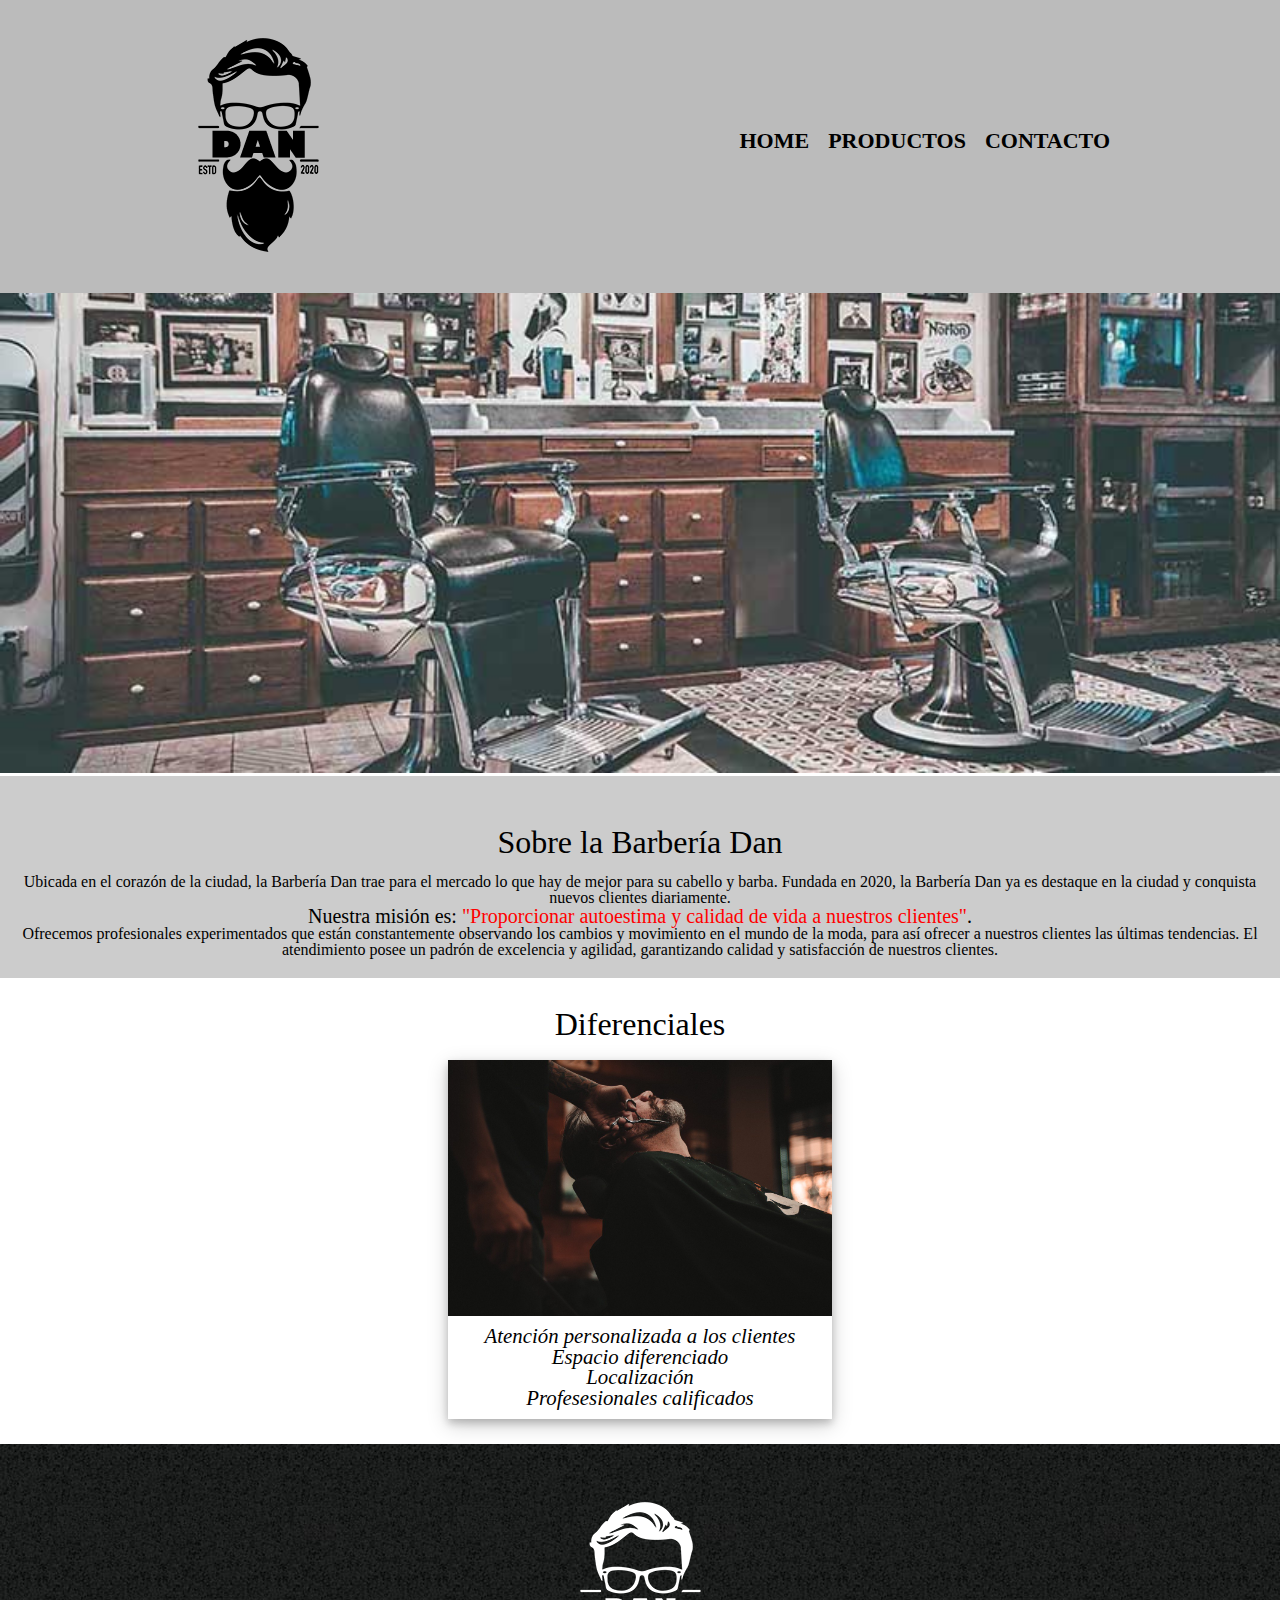
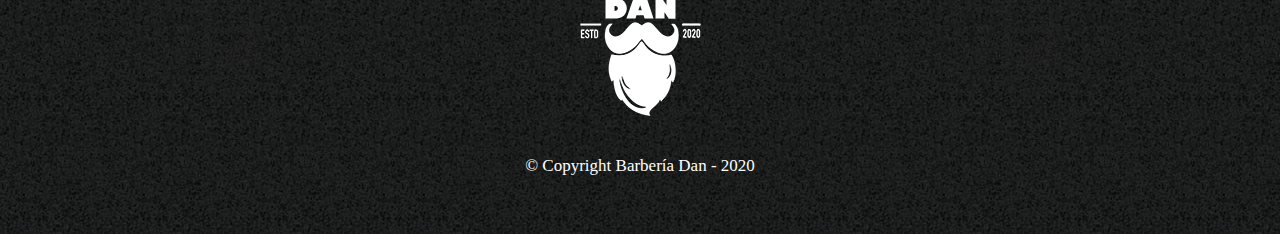
<file: index.html>
<!DOCTYPE html>

<html lang="es">
    
    <head>

        <meta charset="UTF-8"> 
        <title>Barbería Dan</title>
        <link rel="stylesheet" href="reset.css">
        <link rel="stylesheet" href="style-home.css">
    
    </head>

    <body>

        <header>
            <div class="caja">
                <h1><img src="logo.png"></h1>
                <nav>
                    <ul>
                        <li><a href="index.html">Home</a></li>
                        <li><a href="productos.html">Productos</a></li>
                        <li><a href="contacto.html">Contacto</a></li>
                    </ul>
                </nav>
            </div>
        </header>

        <img id="banner" src="banner.jpg">
        
        <div class="principal">

            <h2 class="titulo-centralizado">Sobre la Barbería Dan</h2>
            <br>
            <p>Ubicada en el corazón de la ciudad, la <strong>Barbería Dan</strong> trae para el mercado lo que hay de mejor para su cabello y barba. Fundada en 2020, la Barbería Dan ya es destaque en la ciudad y conquista nuevos clientes diariamente.</p>

            <p id="mision"><em>Nuestra misión es: <strong>"Proporcionar autoestima y calidad de vida a nuestros clientes"</strong>.</em></p>

            <p>Ofrecemos profesionales experimentados que están constantemente observando los cambios y movimiento en el mundo de la moda, para así ofrecer a nuestros clientes las últimas tendencias. El atendimiento posee un padrón de excelencia y agilidad, garantizando calidad y satisfacción de nuestros clientes.</p> 

        </div>

        <h3 class="titulo-centralizado">Diferenciales</h3>
        <div class="diferenciales">                   
            <div class="imagen-diferenciales">
                <img src="diferenciales.jpg" class="imagenDiferenciales">
            <div class="container">
                <p>
                    <ul>
                    <li class="items">Atención personalizada a los clientes</li>
                    <li class="items">Espacio diferenciado</li>
                    <li class="items">Localización</li>
                    <li class="items">Profesesionales calificados</li>
                </ul>
            </p>
            </div>
            </div>
            

        </div>
        
        <footer>
            <img src="logo-blanco.png">
            <p class="copyright">&copy Copyright Barbería Dan - 2020</p>
        </footer>
    </body>
</html>
</file>
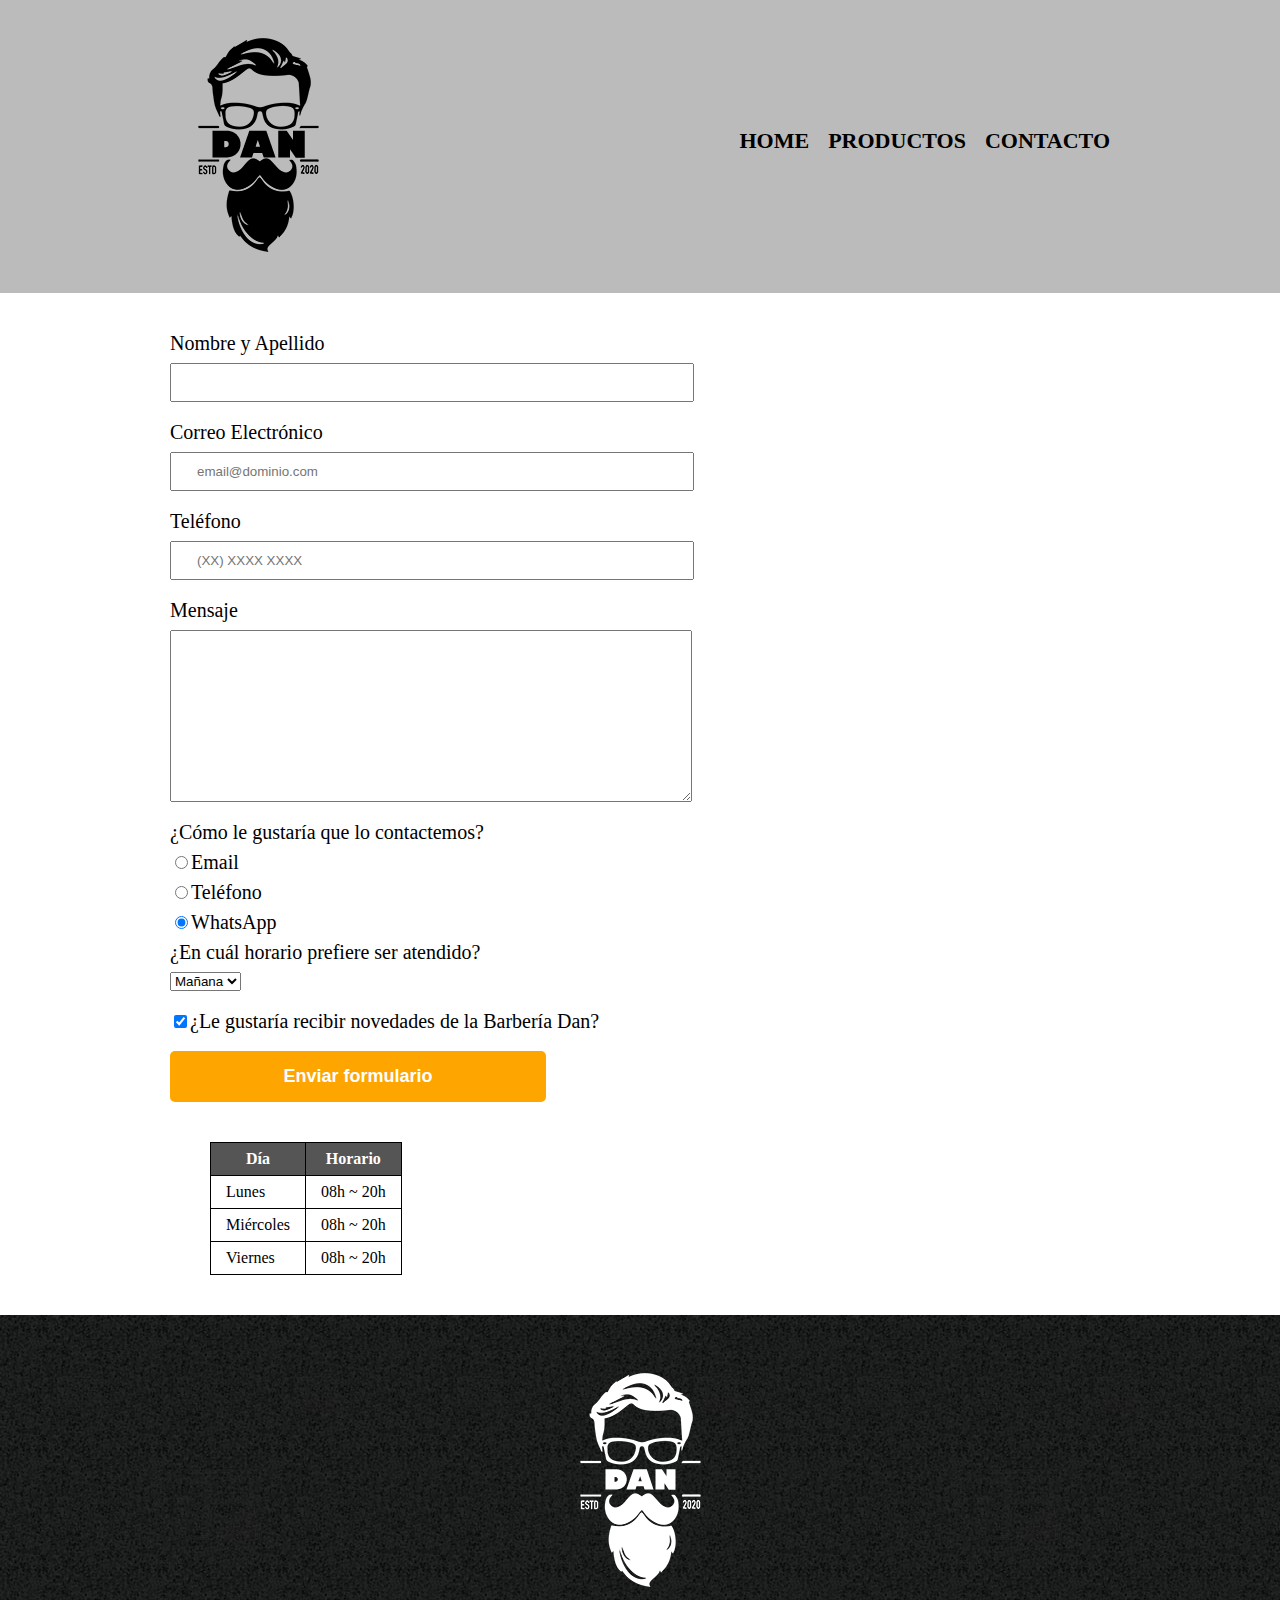
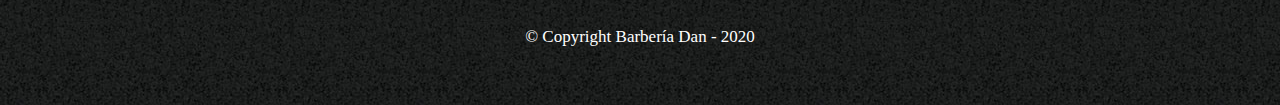
<file: contacto.html>
<!DOCTYPE html>

<html>
    <head>
        <meta charset="UTF-8">
        <title>Contacto - Barbería Dan</title>
        <link rel="stylesheet" href="reset.css">
        <link rel="stylesheet" href="style.css">
    </head>
    <body>
        <header>
            <div class="caja">
                <h1><img src="logo.png" alt="Logo de la Barbería Dan"></h1>
                <nav>
                    <ul>
                        <li><a href="index.html">Home</a></li>
                        <li><a href="productos.html">Productos</a></li>
                        <li><a href="contacto.html">Contacto</a></li>
                    </ul>
                </nav>
            </div>
        </header>
        <main>
            <form>
                <label for="nombreapellido">Nombre y Apellido</label>
                <input type="text" id="nombreapellido" class="input-padron" required>

                <label for="correoelectronico">Correo Electrónico</label>
                <input type="email" id="correoelectronico" class="input-padron" required placeholder="email@dominio.com">

                <label for="telefono">Teléfono</label>
                <input type="tel" id="telefono" class="input-padron" required placeholder="(XX) XXXX XXXX">

                <label for="mensaje">Mensaje</label>
                <textarea cols="70" rows="10" id="mensaje" class="input-padron" required></textarea>
                
                <fieldset>
                    <legend>¿Cómo le gustaría que lo contactemos?</legend>

                    <label for="radio-email"><input type="radio" name="contacto" value="email" id="radio-email">Email</label>
                    
                    <label for="radio-telefono"><input type="radio" name="contacto" value="telefono" id="radio-telefono">Teléfono</label>
                    
                    <label for="radio-whatsapp"><input type="radio" name="contacto" value="whatsapp" id="radio-whatsapp" checked>WhatsApp</label>
                    
                </fieldset>
               
                <fieldset>
                    <legend>¿En cuál horario prefiere ser atendido?</legend>
                    <select>
                        <option>Mañana</option>
                        <option>Tarde</option>
                        <option>Noche</option>
                    </select>
                </fieldset>
                
                <label class="checkbox"><input type="checkbox" checked>¿Le gustaría recibir novedades de la Barbería Dan?</label>                
                
                <input type="submit" value="Enviar formulario" class="enviar">

            </form>

            <table>
                <thead>
                    <tr>
                        <th>Día</th>
                        <th>Horario</th>
                    </tr>
                </thead>
                <tbody>
                    <tr>
                        <td>Lunes</td>
                        <td>08h ~ 20h</td>
                    </tr>
                    <tr>
                        <td>Miércoles</td>
                        <td>08h ~ 20h</td>
                    </tr>
                    <tr>
                        <td>Viernes</td>
                        <td>08h ~ 20h</td>
                    </tr>
                </tbody>
            </table>
        </main>
        <footer>
            <img src="logo-blanco.png"  alt="Logo de la Barbería Dan">
            <p class="copyright">&copy Copyright Barbería Dan - 2020</p>
        </footer>
    </body>
</html>
</file>
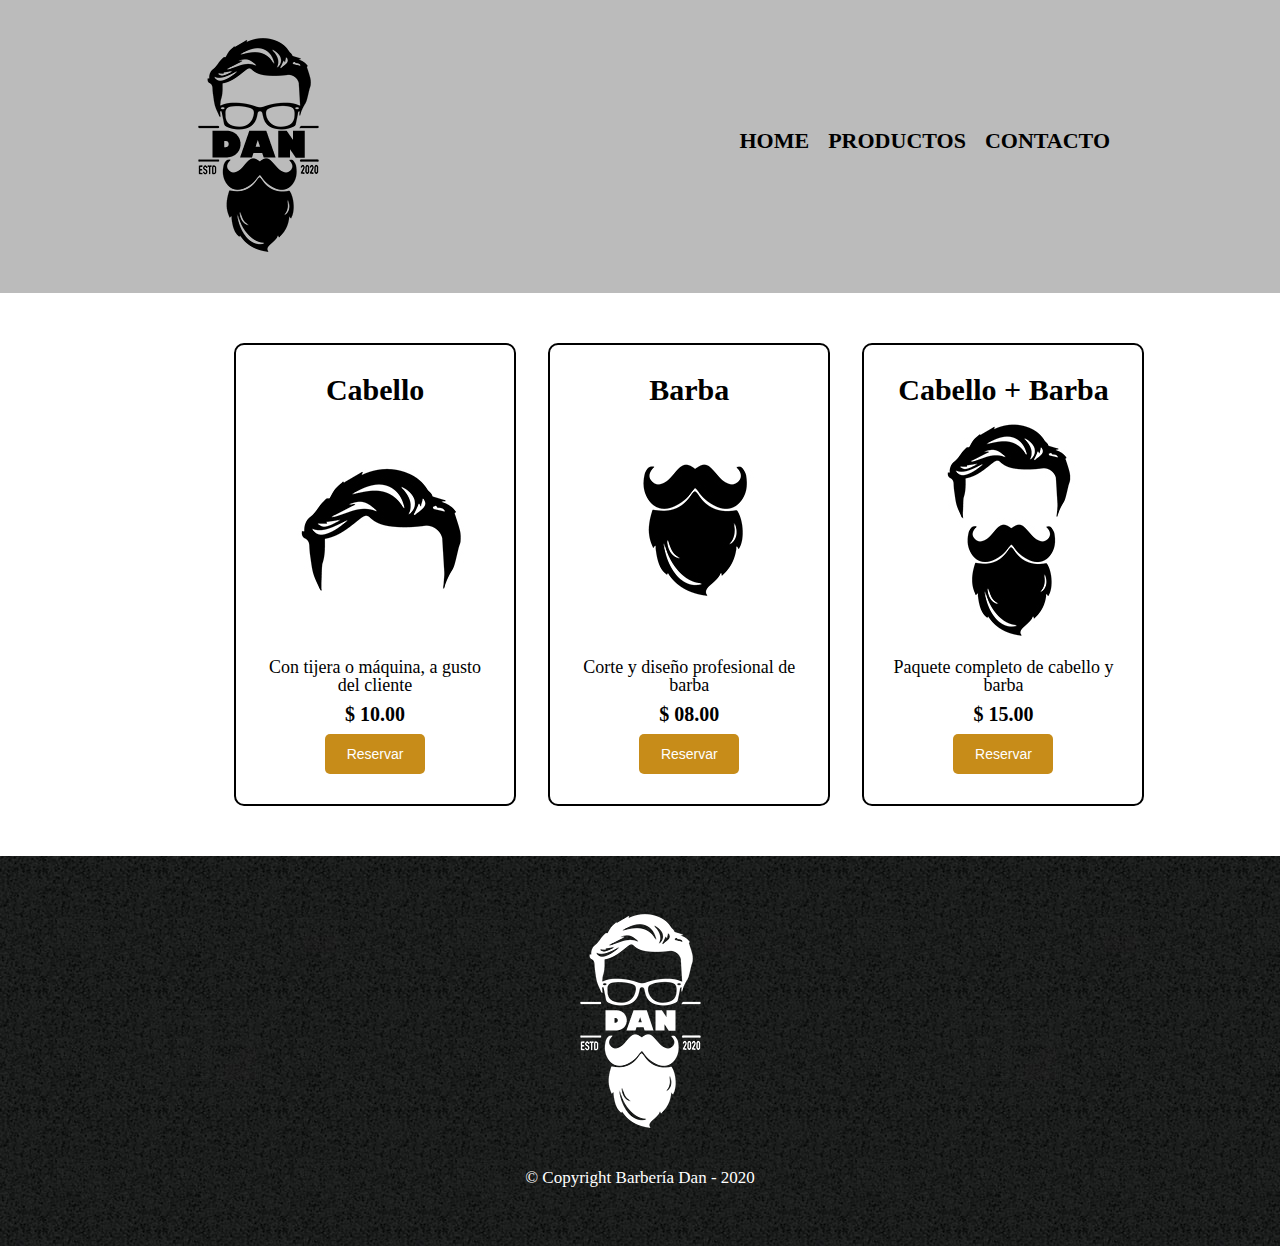
<file: productos.html>
<!DOCTYPE html>

<html>
    <head>
        <meta charset="UTF-8">
        <title>Productos - Barbería Dan</title>
        <link rel="stylesheet" href="reset.css">
        <link rel="stylesheet" href="style.css">
    </head>
    <body>
        <header>
            <div class="caja">
                <h1><img src="logo.png"></h1>
                <nav>
                    <ul>
                        <li><a href="index.html">Home</a></li>
                        <li><a href="productos.html">Productos</a></li>
                        <li><a href="contacto.html">Contacto</a></li>
                    </ul>
                </nav>
            </div>
        </header>

        <main>
            <ul class="productos">
                <li>
                    <h2>Cabello</h2>
                    <img src="cabello.jpg">
                    <p class="producto-descripcion">Con tijera o máquina, a gusto del cliente</p>
                    <p class="producto-precio">$ 10.00</p>
                    <button class="btn__reservar">
                        <a href="reservar.html" class="btn__enlace">Reservar</a>
                    </button>
                </li>
                <li>
                    <h2>Barba</h2>
                    <img src="barba.jpg">
                    <p class="producto-descripcion">Corte y diseño profesional de barba</p>
                    <p class="producto-precio">$ 08.00</p>
                    <button class="btn__reservar">
                        <a href="reservar.html" class="btn__enlace">Reservar</a>
                    </button>
                </li>
                <li>
                    <h2>Cabello + Barba</h2>
                    <img src="cabello+barba.jpg">
                    <p class="producto-descripcion">Paquete completo de cabello y barba</p>
                    <p class="producto-precio">$ 15.00</p>
                    <button class="btn__reservar">
                        <a href="reservar.html" class="btn__enlace">Reservar</a>
                    </button>
                </li>
            </ul>
        </main>

        <footer>
            <img src="logo-blanco.png">
            <p class="copyright">&copy Copyright Barbería Dan - 2020</p>
        </footer>
    </body>
</html>
</file>
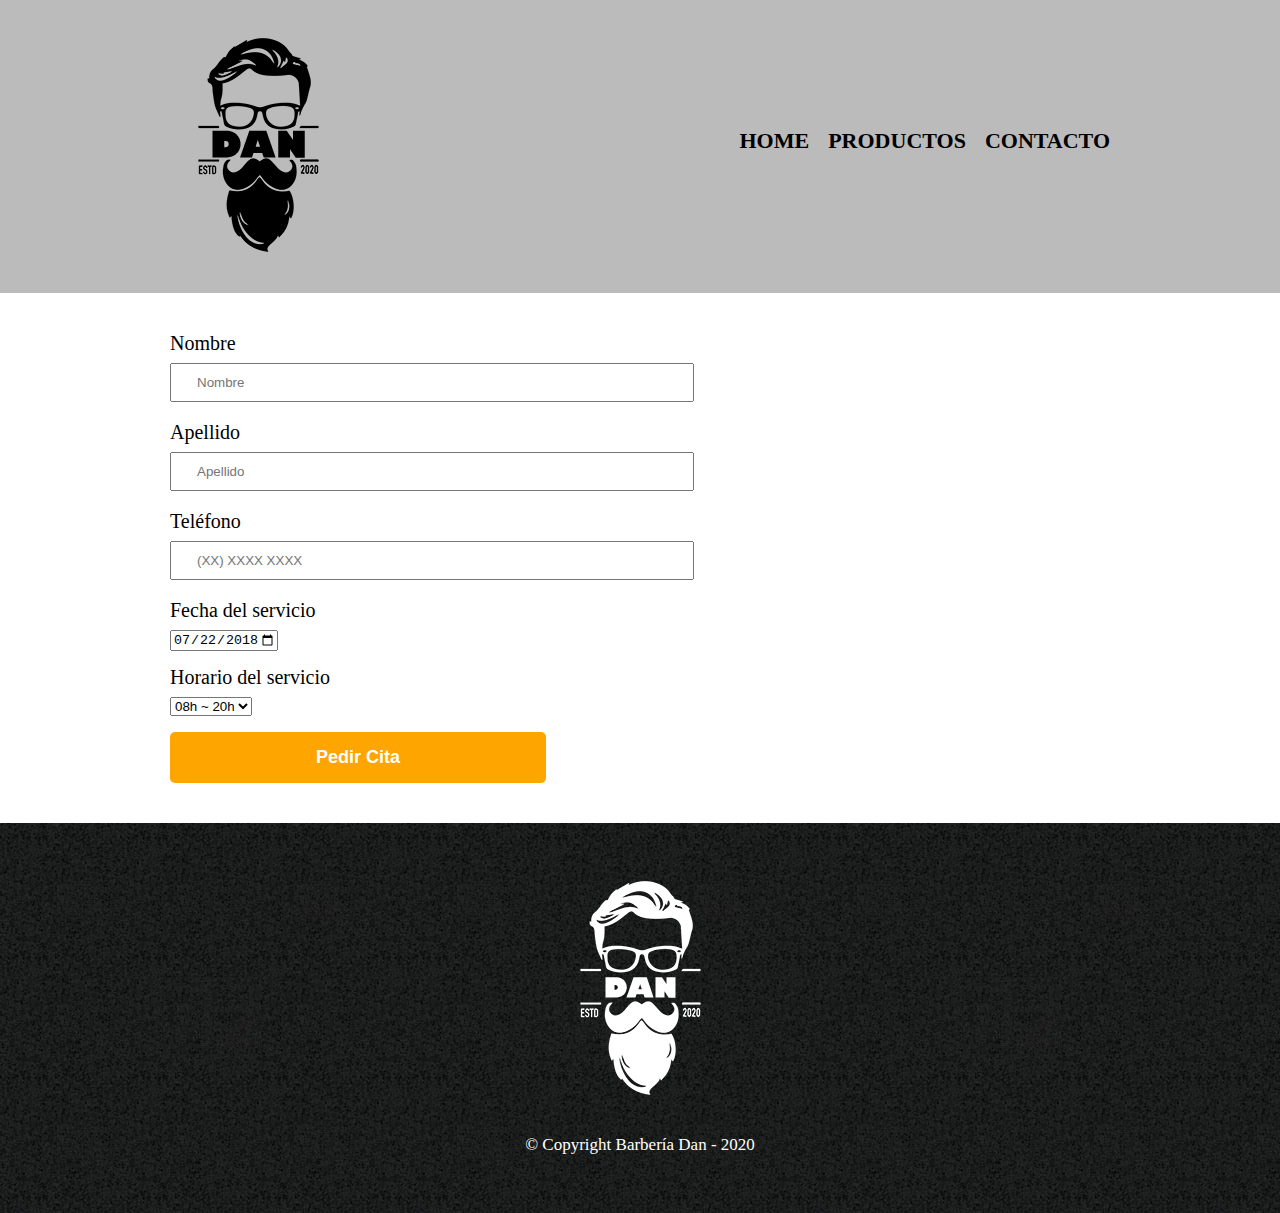
<file: reservar.html>
<!DOCTYPE html>

<html>
    <head>
        <meta charset="UTF-8">
        <title>Productos - Barbería Dan</title>
        <link rel="stylesheet" href="reset.css">
        <link rel="stylesheet" href="style.css">
    </head>
    <body>
        <header>
            <div class="caja">
                <h1><img src="logo.png"></h1>
                <nav>
                    <ul>
                        <li><a href="index.html">Home</a></li>
                        <li><a href="productos.html">Productos</a></li>
                        <li><a href="contacto.html">Contacto</a></li>
                    </ul>
                </nav>
            </div>
        </header>

        <main>
            <form>
                <label for="nombreapellido">Nombre</label>
                <input type="text" id="nombreapellido" class="input-padron" required placeholder="Nombre">

                <label for="apellido">Apellido </label>
                <input type="text" id="apellido" class="input-padron" required placeholder="Apellido">

                <label for="telefono">Teléfono</label>
                <input type="tel" id="telefono" class="input-padron" required placeholder="(XX) XXXX XXXX"> 
                <label for="start">Fecha del servicio</label>
<input type="date" id="start" name="trip-start" value="2018-07-22" min="2018-01-01" max="2018-12-31" />
<br><br>
                    <label>Horario del servicio</label>
                    <select>
                        <option>08h ~ 20h</option>
                        <option>08h ~ 20h</option>
                        <option>08h ~ 20h</option>
                    </select><br><br>
                <input type="submit" value="Pedir Cita" class="enviar">

            </form>
        </main>

        <footer>
            <img src="logo-blanco.png">
            <p class="copyright">&copy Copyright Barbería Dan - 2020</p>
        </footer>
    </body>
</html>
</file>
<file: style-home.css>
header {
    background-color: #BBBBBB;
    padding: 20px 0;
}

.caja{
    width: 940px;
    position: relative;
    margin: 0 auto;
}

nav{
    position: absolute;
    top:110px;
    right: 0;
}

nav li{
    display: inline;
    margin: 0 0 0 15px;
}

nav a{
    text-transform: uppercase;
    color: #000000;
    font-weight: bold;
    font-size: 22px;
    text-decoration: none;
}

nav a:hover{
    color: #c78c19;
    text-decoration: underline;
}

.titulo-principal{
    padding-left: 30px;
}

#banner{
    width:100%;
}

.principal{
    background: #CCCCCC;
    padding: 20px;
}
.titulo-centralizado{
    font-size: 2em;
    text-align: center;
    padding-top: 30px;
}

p{
    text-align: center;
}

em strong{
    color:red;
}

#mision{
    font-size: 20px;
}

.diferenciales{
    width: 30%;
    margin: 0 auto;
    background-color: white;
    box-shadow: 0 4px 8px 0 rgba(0, 0, 0, 0.2), 0 6px 20px 0 rgba(0, 0, 0, 0.19);
    margin-bottom: 25px;
    margin-top: 20px;
}
.imagenDiferenciales{
    width: 100%;
    display: block;
    margin: 0 auto;
}

div.container{
    text-align: center;
    padding: 10px 20px;
}

.items{
    font-style: italic;
    font-size: 1.3em;
}




footer{
    text-align: center;
    background: url(/bg.jpg);
    padding: 40px;
}

.copyright{
    color:#FFFFFF;
    font-size: 17px;
    margin:20px;
}
</file>
<file: style.css>
header {
    background-color: #BBBBBB;
    padding: 20px 0;
}

.caja{
    width: 940px;
    position: relative;
    margin: 0 auto;
}

nav{
    position: absolute;
    top:110px;
    right: 0;
}

nav li{
    display: inline;
    margin: 0 0 0 15px;
}

nav a{
    text-transform: uppercase;
    color: #000000;
    font-weight: bold;
    font-size: 22px;
    text-decoration: none;
}

nav a:hover{
    color: #c78c19;
    text-decoration: underline;
}

.productos{
    width: 940px;
    margin: 0 auto;
    padding: 50px;
}


.productos li{
    display: inline-block;
    text-align: center;
    width: 30%;
    vertical-align: top;
    margin: 0 1.5%;
    padding: 30px 20px;
    box-sizing: border-box;
    border: 2px solid #000000;
    border-radius: 10px;
}

.productos li:hover{
    border-color:#c78c19;
}

.productos li:active{
    border-color:#088c19;
}

.productos h2{
    font-size: 30px;
    font-weight: bold;
}

.productos li:hover h2{
    font-size: 33px;
}

.producto-descripcion{
    font-size: 18px;
}

.producto-precio{
    font-size: 20px;
    font-weight: bold;
    margin-top:10px;
}

footer{
    text-align: center;
    background: url(bg.jpg);
    padding:40px;
}

.copyright{
    color:#FFFFFF;
    font-size: 17px;
    margin:20px;
}

main{
    width: 940px;
    margin: 0 auto;    
}

form{
    margin: 40px 0;
}

form label, form legend{
    display: block;
    font-size: 20px;
    margin: 0 0 10px;
}

.input-padron{
    display: block;
    margin: 0 0 20px;
    padding: 10px 25px;
    width: 50%;
}

.checkbox{
    margin:20px 0;
}

.enviar{
    width: 40%;
    padding: 15px 0;
    font-size: 18px;
    font-weight: bold;
    color:white;
    background: orange;
    border:none;
    border-radius: 5px;
    transition: 1s all;
    cursor:pointer;
}

.enviar:hover{
    background: darkorange;
    transform: scale(1.2);
}

table{
    margin: 40px 40px;
}

thead{
    background: #555555;
    color:white;
    font-weight: bold;
}

td,th{
    border: 1px solid #000000;
    padding: 8px 15px;
}

/* boton de reserva */
.btn__reservar{
    margin-top: 10px;
    width: 100px;
    height: 40px;
    background-color: #c78c19;
    border: none;
    border-radius: 5px;
}
.btn__reservar:hover{
    background-color: #ffc145;
}
.btn__enlace{
    text-decoration: none;
    color: white;
    font-weight: 500;
    font-size: 14px;
}
</file>
